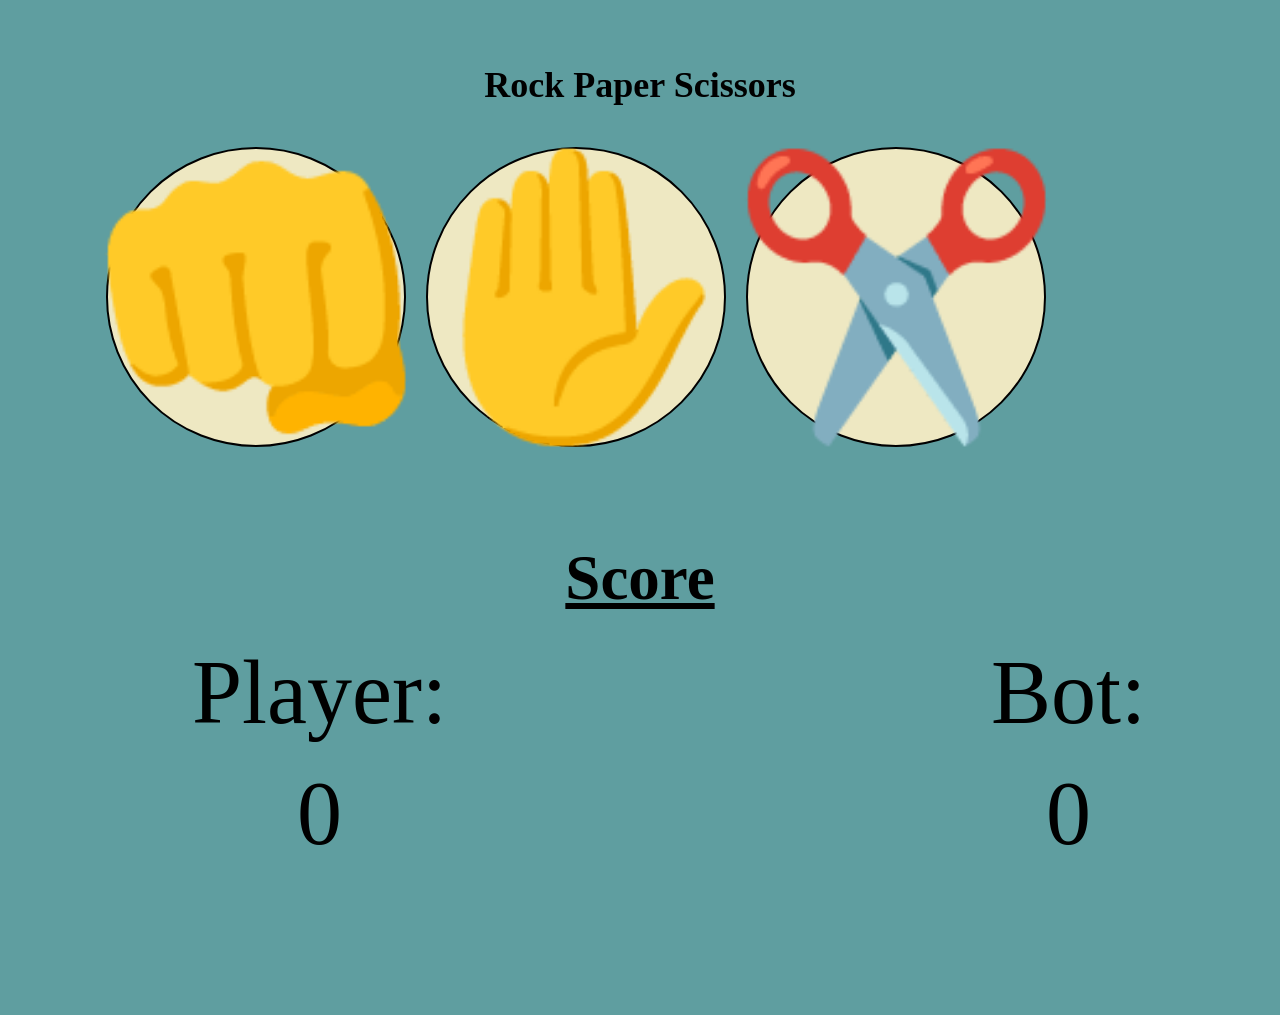
<file: rockPaper.html>
<!DOCTYPE html>
<html lang="en">
<head>
    <meta charset="UTF-8">
    <meta name="viewport" content="width=device-width, initial-scale=1.0">
    <title>Document</title>
    <link rel="stylesheet" href="rockPaper.css">
</head>
<body>
    <div id="header">
        <h1>Rock Paper Scissors</h1> 
    </div>
    <div id="container">
        <div id="boxHolder">
        <div class="box">👊</div>
        <div class="box">✋</div>
        <div class="box">✂️</div>
     </div>
     <h2><u>Score</u></h2>
     <div id="score">
        <div id="Player">
            <p><font>Player:</font></p>
            <br>
            <p><font>0</font></p>
        </div>
         <div id="Bot">
            <p><font>Bot:</font></p>
            <br>
            <p><font>0</font></p>
        </div>
     </div>
    </div>
    <script src="rockPaper.js"></script>
</body>
</html>
</file>
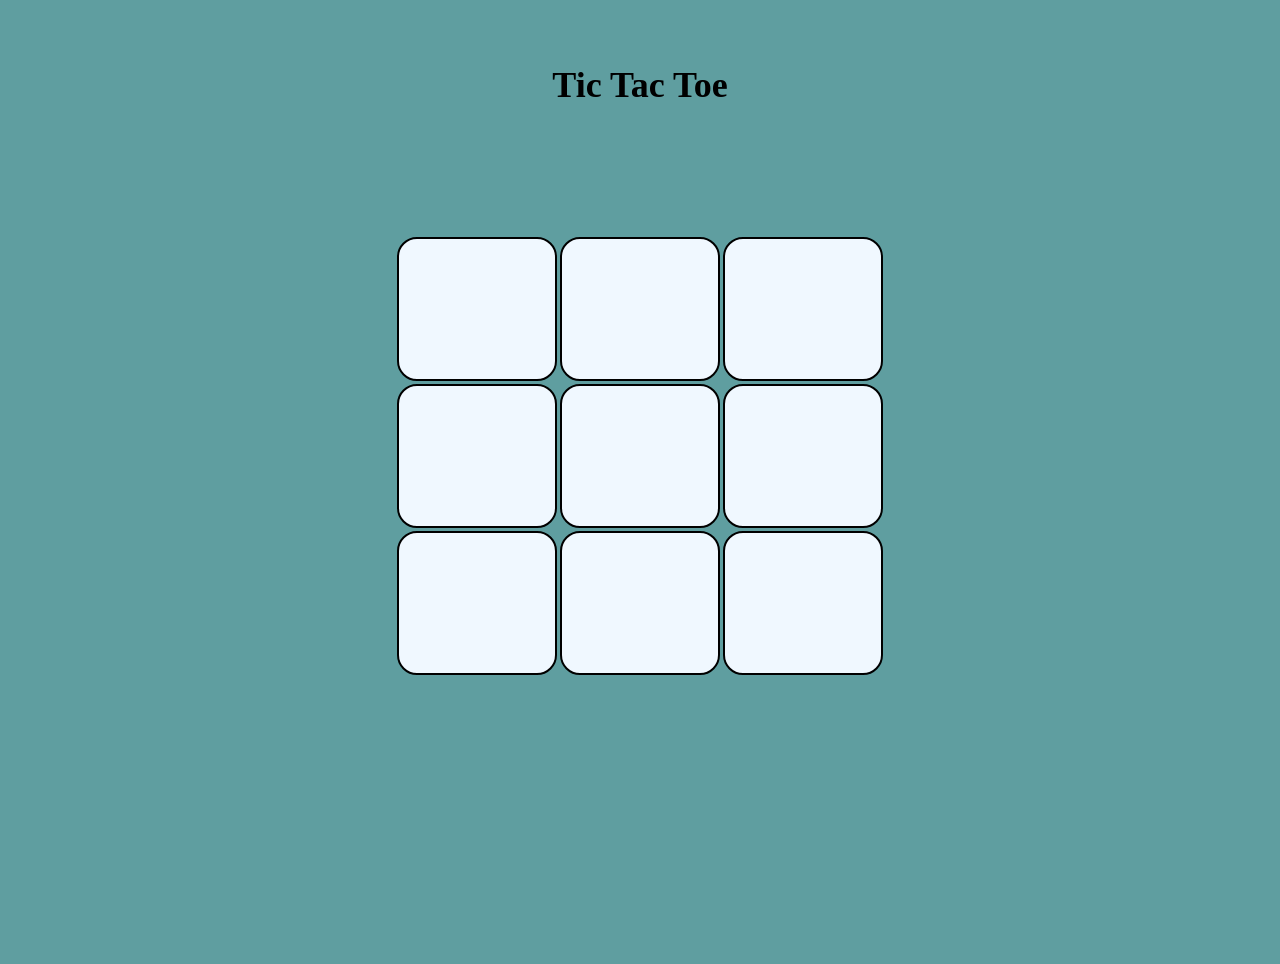
<file: ticTac.html>
<!DOCTYPE html>
<html lang="en">
<head>
    <meta charset="UTF-8">
    <meta name="viewport" content="width=device-width, initial-scale=1.0">
    <title>Document</title>
    <link rel="stylesheet" href="tic.css">
</head>
<body>
    <div id="header">
        <h1>Tic Tac Toe</h1> 
    </div>
    <div id="container">
        
        <div id="boxHolder">
        <div class="box"></div>
        <div class="box"></div>
        <div class="box"></div>
        <div class="box"></div>
        <div class="box"></div>
        <div class="box"></div>
        <div class="box"></div>
        <div class="box"></div>
        <div class="box"></div>
     </div>
    </div>
    <script src="tic.js"></script>
</body>
</html>
</file>
<file: rockPaper.css>
*{
    box-sizing: border-box;
    background-color: cadetblue;
    margin: 0px;
}
body{
    height: 100vh;
}
#header {
    height: 5%;
    width: 100%;
    text-align: center;
    font-size: large;
}
h1{
    margin-top: 5%;
    text-align: center;
}
#container{
    height:80%;
    width: 100%;
    display: block;
    text-align: center;
    justify-content: center;
}
#boxHolder{
    height: 50%;
    width: 90%;
    margin-top: 3%;
    display: flex;
    justify-content: center;
    flex-wrap: wrap;
    gap: 20px;
}
.box{
    min-width: 20px;
    min-height: 20px;
    width: 300px;
    height: 300px;
    background-color: rgb(238, 232, 194);
    border: 2px solid;
    border-radius:50%;
    display: flex;
    align-items: center;
    justify-content: center;
    text-align: center;
    font-size:30vh;
}
#score{
    height: 400px;
    width: 100%;
    display: flex;
    gap: 50%;
    padding-left: 15%;
    padding-top: 2%;
}
p{
    font-size: 10vh;
}
h2{
    margin-top: 35px;
    font-size: 7vh;
}
</file>
<file: tic.css>
*{
    box-sizing: border-box;
    background-color: cadetblue;
    margin: 0px;
}
body{
    height: 100vh;
}
#header {
    height: 5%;
    width: 100%;
    text-align: center;
    font-size: large;
}
h1{
    margin-top: 5%;
    text-align: center;
}
#container{
    height:80%;
    width: 100%;
    display: flex;
    text-align: center;
    justify-content: center;
}
#boxHolder{
    height: 50%;
    width: 50%;
    margin-top: 10%;
    display: flex;
    justify-content: center;
    flex-wrap: wrap;
    gap: 3px;
}
.box{
    width: 25%;
    height: 40%;
    background-color: aliceblue;
    border: 2px solid;
    border-radius:20px;
    display: flex;
    align-items: center;
    justify-content: center;
    text-align: center;
    font-size:10vh;
}
</file>
